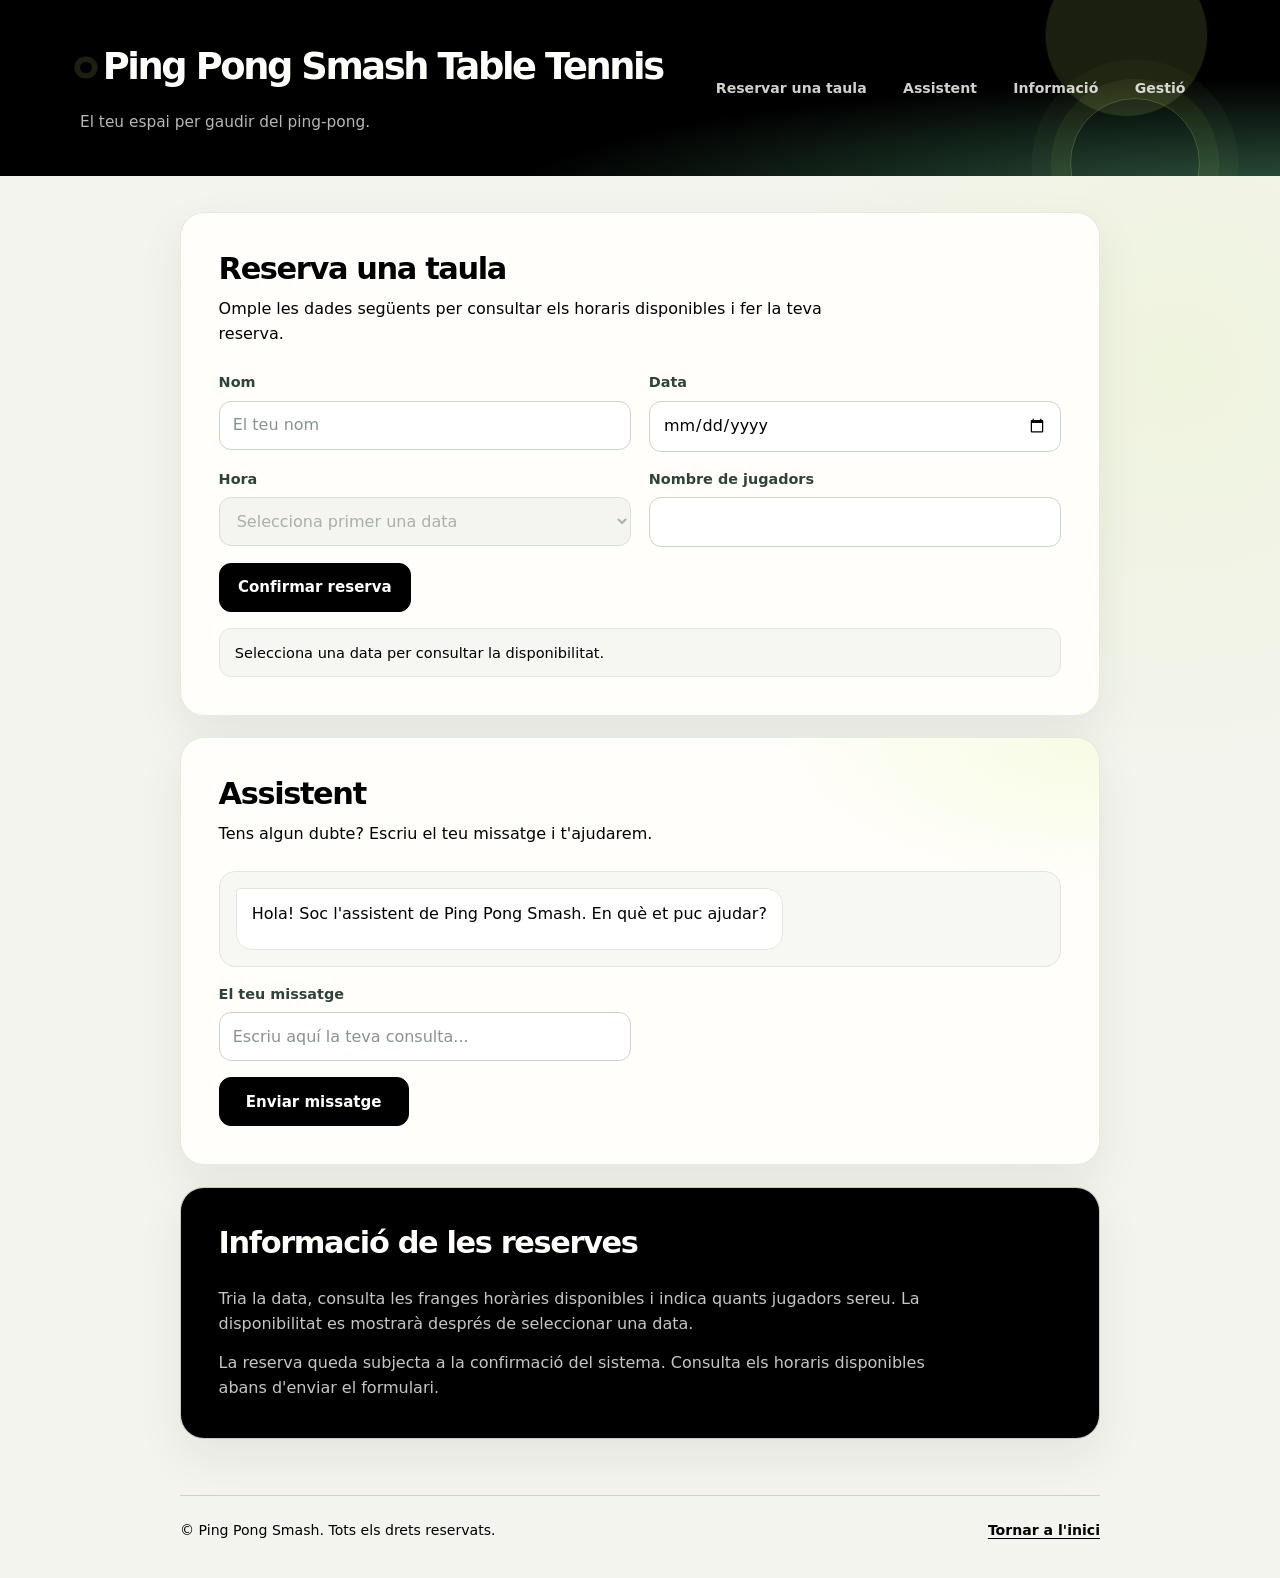
<file: frontend/index.html>
<!doctype html>
<html lang="ca">
<head>
  <meta charset="utf-8">
  <meta name="viewport" content="width=device-width, initial-scale=1">
  <meta name="description" content="Reserva la teva taula a Ping Pong Smash i consulta la disponibilitat de manera senzilla.">
  <meta name="theme-color" content="#11271f">
  <title>Ping Pong Smash Table Tennis| Reserva la teva taula</title>
  <link rel="stylesheet" href="./css/styles.css">
</head>
<body>
  <header class="site-header">
    <div class="header-content">
      <a class="brand" href="/" aria-label="Ping Pong Smash, inici">
        <span class="brand-name">Ping Pong Smash Table Tennis</span>
      </a>
      <p class="intro-text">El teu espai per gaudir del ping-pong.</p>
      <nav aria-label="Navegació principal">
        <ul>
          <li><a href="#reserva">Reservar una taula</a></li>
          <li><a href="#assistent">Assistent</a></li>
          <li><a href="#condicions">Informació</a></li>
          <li><a href="./gestion/index.html">Gestió</a></li>
        </ul>
      </nav>
    </div>
  </header>

  <main id="contingut-principal">
    <section id="reserva" aria-labelledby="reserva-title">
      <header>
        <h2 id="reserva-title">Reserva una taula</h2>
        <p>Omple les dades següents per consultar els horaris disponibles i fer la teva reserva.</p>
      </header>

      <form id="booking-form" autocomplete="on">
        <div class="form-field">
          <label for="booking-name">Nom</label>
          <input id="booking-name" name="name" type="text" autocomplete="name"
                 placeholder="El teu nom" required minlength="2" maxlength="100">
        </div>

        <div class="form-field">
          <label for="booking-date">Data</label>
          <input id="booking-date" name="date" type="date" required>
        </div>

        <div class="form-field">
          <label for="booking-time">Hora</label>
          <select id="booking-time" name="time" required disabled>
            <option value="">Selecciona primer una data</option>
          </select>
        </div>

        <div class="form-field">
          <label for="booking-diners">Nombre de jugadors</label>
          <input id="booking-diners" name="diners" type="number" min="1" max="8"
                 step="1" inputmode="numeric" required>
        </div>

        <button type="submit">Confirmar reserva</button>
      </form>
      <p id="booking-status" role="status" aria-live="polite" aria-atomic="true">
        Selecciona una data per consultar la disponibilitat.
      </p>
    </section>

    <section id="assistent" aria-labelledby="assistent-title">
      <header>
        <h2 id="assistent-title">Assistent</h2>
        <p>Tens algun dubte? Escriu el teu missatge i t'ajudarem.</p>
      </header>

      <div id="messages" role="log" aria-live="polite" aria-relevant="additions" aria-label="Conversa amb l'assistent">
        <p>Hola! Soc l'assistent de Ping Pong Smash. En què et puc ajudar?</p>
      </div>

      <form id="chat-form" autocomplete="off">
        <div class="form-field">
          <label for="chat-message">El teu missatge</label>
          <input id="chat-message" name="message" type="text" maxlength="500"
                 placeholder="Escriu aquí la teva consulta..." required>
        </div>
        <button type="submit">Enviar missatge</button>
      </form>
      <p id="chat-status" role="status" aria-live="polite" aria-atomic="true"></p>
    </section>

    <section id="condicions" aria-labelledby="condicions-title">
      <header>
        <h2 id="condicions-title">Informació de les reserves</h2>
      </header>
      <p>Tria la data, consulta les franges horàries disponibles i indica quants jugadors sereu. La disponibilitat es mostrarà després de seleccionar una data.</p>
      <p>La reserva queda subjecta a la confirmació del sistema. Consulta els horaris disponibles abans d'enviar el formulari.</p>
    </section>
  </main>

  <footer class="site-footer">
    <p>&copy; <span>Ping Pong Smash</span>. Tots els drets reservats.</p>
    <a href="#contingut-principal">Tornar a l'inici</a>
  </footer>
</body>
</html>
</file>
<file: frontend/css/styles.css>
:root {
  color-scheme: light;
  --ink: #000000;
  --ink-soft: #000000;
  --forest: #000000;
  --forest-deep: #000000;
  --lime: #000000;
  --lime-strong: #000000;
  --paper: #f3f4ed;
  --surface: #fffefa;
  --line: #e2e7dc;
  --line-strong: #cbd4c8;
  --accent-soft: #f0f7df;
  --danger-soft: #fff1ed;
  --shadow-card: 0 18px 48px rgb(23 36 31 / 7%);
  --radius-card: 24px;
  --radius-control: 12px;
}

* {
  box-sizing: border-box;
}

html {
  scroll-behavior: smooth;
  scroll-padding-top: 1.5rem;
}

body {
  min-width: 320px;
  margin: 0;
  background:
    radial-gradient(ellipse at 92% 23rem, rgb(211 242 122 / 13%), transparent 25rem),
    var(--paper);
  color: var(--ink);
  font-family: Inter, ui-sans-serif, system-ui, -apple-system, BlinkMacSystemFont, "Segoe UI", sans-serif;
  font-size: 16px;
  line-height: 1.6;
  -webkit-font-smoothing: antialiased;
}

a {
  color: inherit;
}

a:focus-visible,
button:focus-visible,
input:focus-visible,
select:focus-visible {
  outline: 3px solid var(--lime-strong);
  outline-offset: 3px;
}

.site-header {
  position: relative;
  overflow: hidden;
  background:
    radial-gradient(circle at 88% 20%, rgb(211 242 122 / 13%) 0 5rem, transparent 5.1rem),
    radial-gradient(ellipse at 100% 115%, #315c43 0, transparent 43%),
    linear-gradient(118deg, var(--forest-deep), var(--forest));
  color: #fffefa;
}

.site-header::after {
  position: absolute;
  right: max(4.5%, calc((100vw - 1120px) / 2));
  bottom: -3.25rem;
  width: 8rem;
  height: 8rem;
  border: 1px solid rgb(211 242 122 / 24%);
  border-radius: 50%;
  box-shadow: 0 0 0 1.2rem rgb(211 242 122 / 5%), 0 0 0 2.4rem rgb(211 242 122 / 3%);
  content: "";
  pointer-events: none;
}

.header-content {
  position: relative;
  z-index: 1;
  display: grid;
  grid-template-columns: minmax(0, 1fr) auto;
  align-items: center;
  gap: 0.3rem 2rem;
  width: min(1120px, calc(100% - 3rem));
  min-height: 176px;
  margin-inline: auto;
  padding-block: 2rem;
}

.brand {
  width: fit-content;
  color: #fffefa;
  font-size: clamp(1.7rem, 3.2vw, 2.3rem);
  font-weight: 850;
  letter-spacing: -0.065em;
  line-height: 1.1;
  text-decoration: none;
}

.brand-name {
  display: inline-flex;
  align-items: center;
  gap: 0.7rem;
}

.brand-name::before {
  width: 0.72rem;
  height: 0.72rem;
  flex: 0 0 auto;
  border-radius: 50%;
  background: var(--lime);
  box-shadow: 0 0 0 0.35rem rgb(211 242 122 / 13%);
  content: "";
}

.intro-text,
.header-content > p {
  grid-column: 1;
  margin: 0;
  color: rgb(255 254 250 / 72%);
  font-size: 0.96rem;
}

.header-content > h1 {
  grid-column: 1;
  align-self: end;
  margin: 0;
  font-size: clamp(1.8rem, 3.6vw, 2.5rem);
  letter-spacing: -0.055em;
  line-height: 1.12;
}

.site-header nav {
  grid-column: 2;
  grid-row: 1 / span 2;
  align-self: center;
}

.header-content > h1 ~ nav {
  grid-row: 1 / span 3;
}

.site-header nav ul {
  display: flex;
  flex-wrap: wrap;
  justify-content: flex-end;
  gap: 0.45rem;
  margin: 0;
  padding: 0;
  list-style: none;
}

.site-header nav a {
  display: inline-flex;
  min-height: 42px;
  align-items: center;
  justify-content: center;
  padding: 0.55rem 0.85rem;
  border: 1px solid transparent;
  border-radius: 999px;
  color: rgb(255 254 250 / 82%);
  font-size: 0.88rem;
  font-weight: 650;
  text-decoration: none;
  transition: background-color 160ms ease, border-color 160ms ease, color 160ms ease;
}

.site-header nav a:hover {
  border-color: rgb(255 255 255 / 18%);
  background: rgb(255 255 255 / 8%);
  color: #fffefa;
}

main {
  display: grid;
  gap: 1.35rem;
  width: min(920px, calc(100% - 3rem));
  margin: 2.25rem auto 3.5rem;
}

section {
  min-width: 0;
  padding: clamp(1.35rem, 4vw, 2.35rem);
  border: 1px solid rgb(226 231 220 / 88%);
  border-radius: var(--radius-card);
  background: var(--surface);
  box-shadow: var(--shadow-card);
}

section > header {
  margin-bottom: 1.5rem;
}

section > header h2 {
  margin: 0;
  color: var(--ink);
  font-size: clamp(1.45rem, 3vw, 1.9rem);
  font-weight: 780;
  letter-spacing: -0.045em;
  line-height: 1.2;
}

section > header p {
  max-width: 62ch;
  margin: 0.55rem 0 0;
  color: var(--ink-soft);
}

form {
  display: grid;
  grid-template-columns: repeat(2, minmax(0, 1fr));
  gap: 1rem 1.1rem;
}

.form-field {
  min-width: 0;
}

label {
  display: block;
  margin-bottom: 0.4rem;
  color: #30433a;
  font-size: 0.9rem;
  font-weight: 700;
}

input,
select,
button {
  max-width: 100%;
  font: inherit;
}

input,
select {
  width: 100%;
  min-height: 49px;
  padding: 0.68rem 0.82rem;
  border: 1px solid var(--line-strong);
  border-radius: var(--radius-control);
  background: #fff;
  color: var(--ink);
  transition: border-color 150ms ease, box-shadow 150ms ease, background-color 150ms ease;
}

input::placeholder {
  color: #87948b;
}

input:hover:not(:disabled),
select:hover:not(:disabled) {
  border-color: #9aa99b;
}

input:focus,
select:focus {
  border-color: var(--forest);
  box-shadow: 0 0 0 4px rgb(25 55 44 / 9%);
  outline: none;
}

input:disabled,
select:disabled {
  background: #f0f2ed;
  color: #849087;
  cursor: not-allowed;
}

input[readonly] {
  background: #f1f3ee;
  color: var(--ink-soft);
}

button {
  display: inline-flex;
  min-height: 49px;
  align-items: center;
  justify-content: center;
  padding: 0.7rem 1.15rem;
  border: 1px solid var(--forest);
  border-radius: var(--radius-control);
  background: var(--forest);
  color: #fffefa;
  font-size: 0.94rem;
  font-weight: 750;
  cursor: pointer;
  transition: transform 150ms ease, background-color 150ms ease, box-shadow 150ms ease;
}

button:hover:not(:disabled) {
  transform: translateY(-1px);
  background: #244b39;
  box-shadow: 0 8px 18px rgb(25 55 44 / 16%);
}

button:active:not(:disabled) {
  transform: translateY(0);
}

button:disabled {
  border-color: #a7b0a7;
  background: #a7b0a7;
  cursor: not-allowed;
}

#booking-form > button,
#chat-form > button {
  grid-column: 1 / -1;
  justify-self: start;
  min-width: 190px;
}

#booking-status,
#chat-status,
#admin-status {
  margin: 1rem 0 0;
  padding: 0.75rem 0.95rem;
  border: 1px solid var(--line);
  border-radius: 12px;
  background: #f6f7f2;
  color: var(--ink-soft);
  font-size: 0.91rem;
}

#booking-status:empty,
#chat-status:empty,
#admin-status:empty {
  display: none;
}

#assistent {
  background:
    radial-gradient(ellipse at 100% 0, rgb(211 242 122 / 18%), transparent 20rem),
    var(--surface);
}

#messages {
  display: grid;
  gap: 0.75rem;
  min-height: 6rem;
  max-height: 24rem;
  overflow-y: auto;
  padding: 1rem;
  border: 1px solid var(--line);
  border-radius: 16px;
  background: #f7f8f3;
}

#messages p {
  width: fit-content;
  max-width: min(85%, 42rem);
  margin: 0;
  padding: 0.75rem 0.95rem;
  border: 1px solid #e3e8dc;
  border-radius: 4px 16px 16px;
  background: #fff;
  color: var(--ink);
  overflow-wrap: anywhere;
}

#chat-form {
  margin-top: 1rem;
}

#condicions {
  background: var(--forest);
  color: #fffefa;
}

#condicions > header h2 {
  color: #fffefa;
}

#condicions p {
  max-width: 72ch;
  margin: 0.8rem 0 0;
  color: rgb(255 254 250 / 78%);
}

.table-container {
  max-width: 100%;
  margin-top: 1rem;
  overflow-x: auto;
  border: 1px solid var(--line);
  border-radius: 14px;
  scrollbar-color: #aab79e #f2f4ee;
}

table {
  width: 100%;
  min-width: 680px;
  border-collapse: separate;
  border-spacing: 0;
  background: #fff;
  text-align: left;
}

caption {
  padding: 0.85rem 1rem;
  background: #f6f7f2;
  color: var(--ink-soft);
  font-size: 0.86rem;
  text-align: left;
}

th,
td {
  padding: 0.8rem 0.9rem;
  border-top: 1px solid var(--line);
  vertical-align: middle;
}

th {
  background: #f1f5e9;
  color: #30433a;
  font-size: 0.83rem;
  font-weight: 750;
  white-space: nowrap;
}

td {
  color: var(--ink-soft);
  font-size: 0.91rem;
}

tbody tr:hover {
  background: #fafbf7;
}

tbody button {
  min-height: 38px;
  padding: 0.45rem 0.75rem;
  font-size: 0.84rem;
}

#refresh {
  margin-top: 1rem;
}

#edit-form {
  margin-top: 1.25rem;
}

#edit-form > button {
  grid-column: 1 / -1;
  justify-self: start;
  min-width: 180px;
}

.site-footer {
  display: flex;
  flex-wrap: wrap;
  justify-content: space-between;
  gap: 0.75rem 1.5rem;
  width: min(920px, calc(100% - 3rem));
  margin: 0 auto;
  padding: 1.4rem 0 2.3rem;
  border-top: 1px solid var(--line-strong);
  color: var(--ink-soft);
  font-size: 0.88rem;
}

.site-footer p {
  margin: 0;
}

.site-footer a {
  color: var(--forest);
  font-weight: 700;
  text-decoration-thickness: 1px;
  text-underline-offset: 3px;
}

.site-footer a:hover {
  color: #426d38;
}

@media (max-width: 700px) {
  .header-content {
    grid-template-columns: 1fr;
    gap: 0.55rem;
    width: min(100% - 2rem, 560px);
    min-height: auto;
    padding-block: 1.5rem;
  }

  .site-header nav,
  .header-content > h1 ~ nav {
    grid-column: 1;
    grid-row: auto;
    margin-top: 0.55rem;
  }

  .site-header nav ul {
    justify-content: flex-start;
  }

  .site-header nav a {
    min-height: 39px;
    padding-inline: 0.7rem;
    background: rgb(255 255 255 / 6%);
    font-size: 0.83rem;
  }

  main,
  .site-footer {
    width: min(100% - 2rem, 560px);
  }

  main {
    gap: 1rem;
    margin-block: 1.25rem 2.5rem;
  }

  section {
    padding: 1.25rem;
    border-radius: 19px;
  }
}

@media (max-width: 480px) {
  body {
    font-size: 15px;
  }

  form {
    grid-template-columns: 1fr;
    gap: 0.85rem;
  }

  #booking-form > button,
  #chat-form > button,
  #edit-form > button {
    grid-column: 1;
    width: 100%;
  }

  .site-footer {
    align-items: flex-start;
    flex-direction: column;
  }
}

@media (prefers-reduced-motion: reduce) {
  *,
  *::before,
  *::after {
    scroll-behavior: auto !important;
    transition-duration: 0.01ms !important;
    animation-duration: 0.01ms !important;
    animation-iteration-count: 1 !important;
  }
}
</file>
